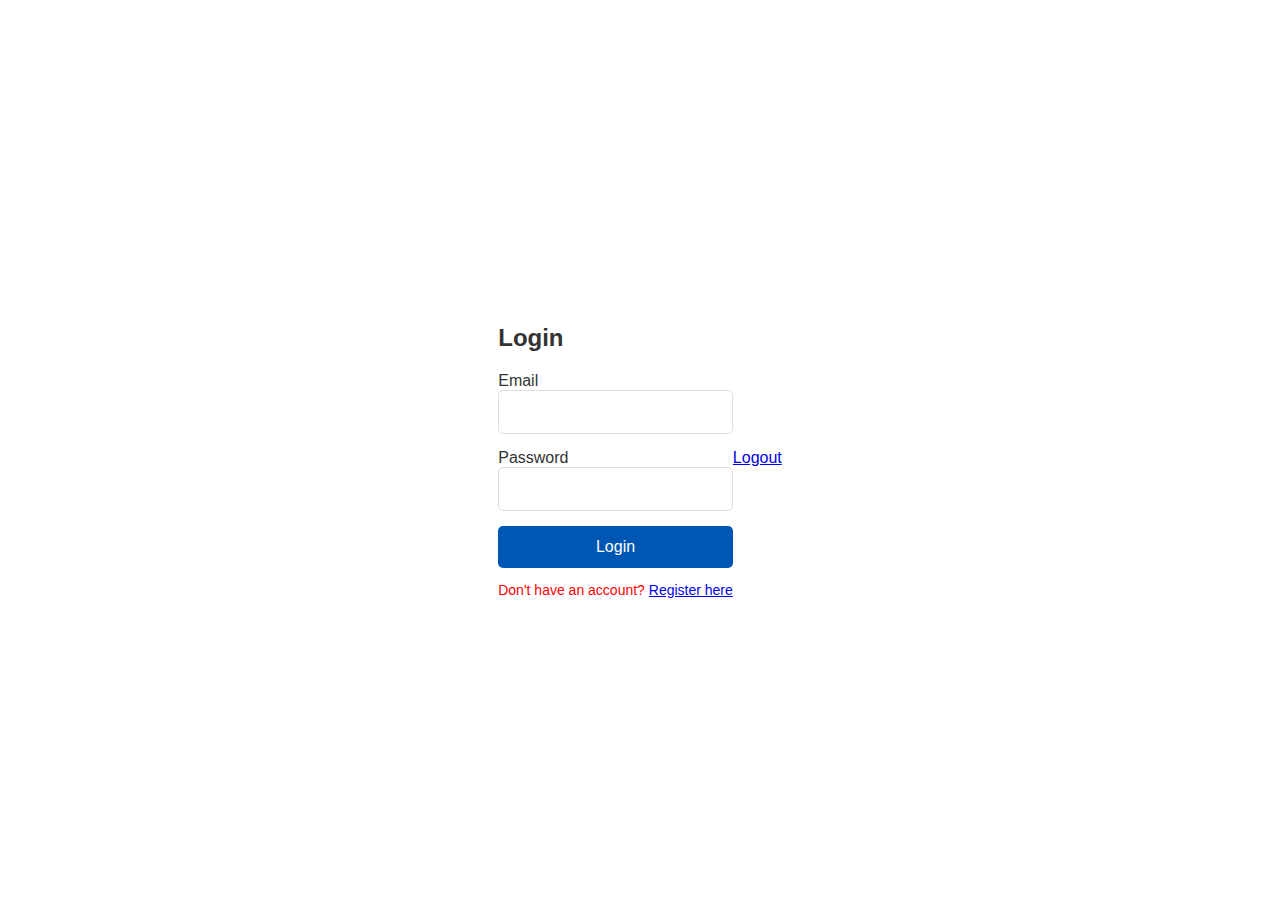
<file: login.html>
<!DOCTYPE html>
<html lang="en">
<head>
    <meta charset="UTF-8">
    <meta name="viewport" content="width=device-width, initial-scale=1.0">
    <title>Login</title>
    <style>
        <style>
        /* Basic Reset */
* {
    margin: 0;
    padding: 0;
    box-sizing: border-box;
}

/* Body and Background */
body {
    font-family: Arial, sans-serif;
    background-color: #fff;
    color: #333;
    display: flex;
    justify-content: center;
    align-items: center;
    height: 100vh;
}

/* Login Container */
#login-form {
    background-color: #fff;
    padding: 2rem;
    border-radius: 8px;
    box-shadow: 0 4px 8px rgba(0, 0, 0, 0.1);
    width: 100%;
    max-width: 400px;
}

h1 {
    text-align: center;
    margin-bottom: 1rem;
    font-size: 24px;
    color: #333;
}

/* Form */
form {
    display: flex;
    flex-direction: column;
}

/* Form Fields */
input[type="email"],
input[type="password"] {
    padding: 12px;
    margin-bottom: 15px;
    border: 1px solid #ddd;
    border-radius: 5px;
    font-size: 16px;
}

input[type="email"]:focus,
input[type="password"]:focus {
    border-color: #0056b3;
    outline: none;
}

/* Submit Button */
button {
    background-color: #0056b3;
    color: white;
    padding: 12px;
    border: none;
    border-radius: 5px;
    font-size: 16px;
    cursor: pointer;
    transition: background-color 0.3s ease;
}

button:hover {
    background-color: #003d80;
}

/* Error Message */
p {
    color: red;
    font-size: 14px;
    text-align: center;
}

/* Register Link */
#register-link {
    text-align: center;
    margin-top: 1rem;
}

#register-link a {
    color: #0056b3;
    text-decoration: none;
    font-weight: bold;
}

#register-link a:hover {
    text-decoration: underline;
}

    </style>
    </style>
</head>
<body>
    <div class="login-container">
        <h2>Login</h2>

    

        <form action="donor_dashboard.html" method="GET">
            <label for="email">Email</label>
            <input type="email" id="email" name="email" required>
        
            <label for="password">Password</label>
            <input type="password" id="password" name="password" required>
        
            <button type="submit">Login</button>
        </form>
        

        <p>Don't have an account? <a href="register.html">Register here</a></p>
    </div>

    <a href="index.html" class="logout-btn">Logout</a>
</body>
</html>
</file>
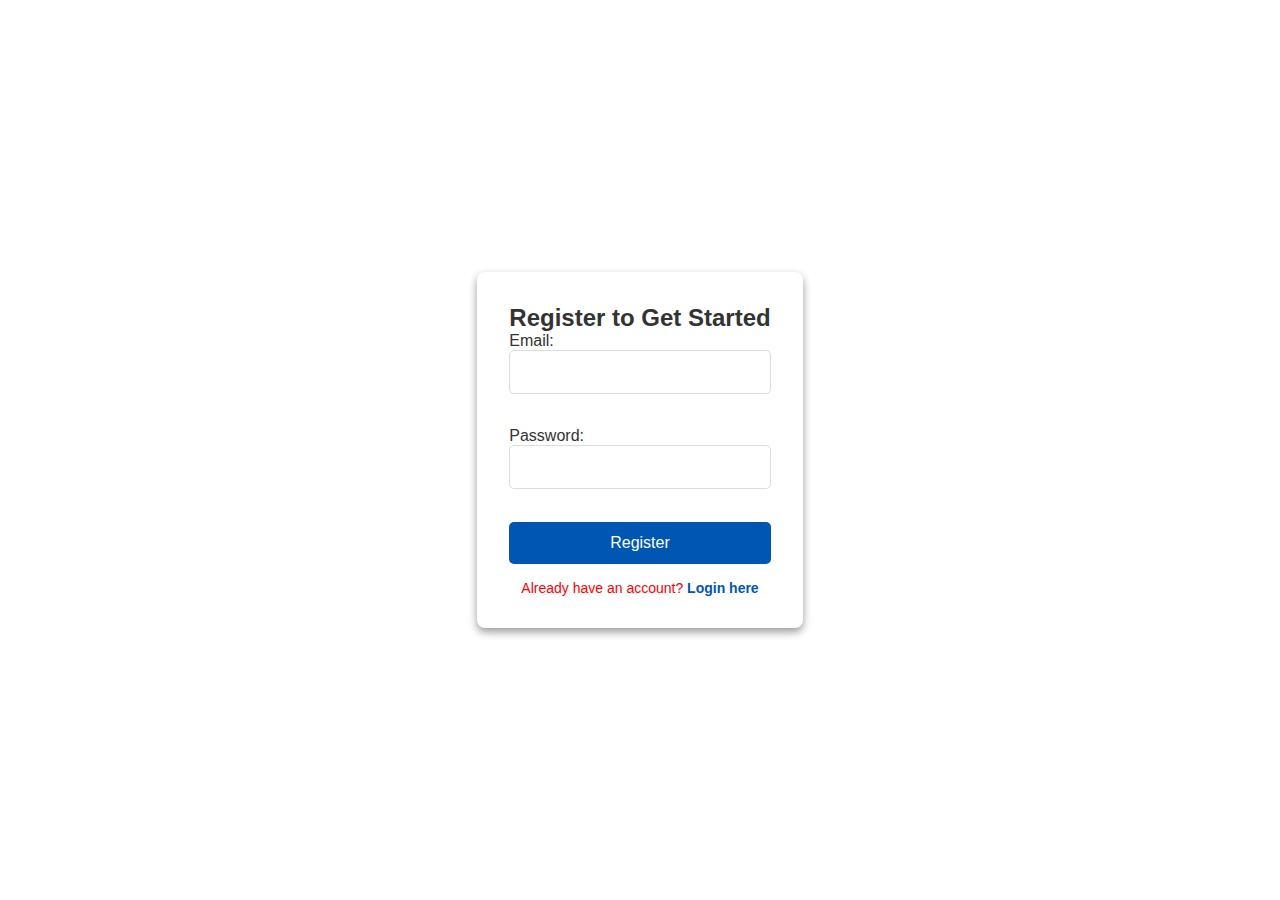
<file: register.html>
<!DOCTYPE html>
<html lang="en">
<head>
    <meta charset="UTF-8">
    <meta name="viewport" content="width=device-width, initial-scale=1.0">
    <title>Register - Donate</title>
    <style>
      /* Basic Reset */
* {
    margin: 0;
    padding: 0;
    box-sizing: border-box;
}

/* Body and Background */
body {
    font-family: Arial, sans-serif;
    background-color: #fff;
    color: #333;
    display: flex;
    justify-content: center;
    align-items: center;
    height: 100vh;
}

/* Registration Form Container */
#register-form {
    background-color: #fff;
    padding: 2rem;
    border-radius: 8px;
    box-shadow: 0 4px 8px rgba(0, 0, 2, 0.4);
    width: 100%;
    max-width: 400px;
    transition: all 0.3s ease-in-out;
}

/* Change cursor when hovering over the form container */
#register-form:hover {
    cursor: pointer;
    transform: scale(1.05);
}

/* Heading */
h1 {
    text-align: center;
    margin-bottom: 1rem;
    font-size: 24px;
    color: #333;
}

/* Form */
form {
    display: flex;
    flex-direction: column;
}

/* Form Fields */
input[type="email"],
input[type="password"] {
    padding: 12px;
    margin-bottom: 15px;
    border: 1px solid #ddd;
    border-radius: 5px;
    font-size: 16px;
    transition: border-color 0.3s ease-in-out;
}

/* Focused Input Fields */
input[type="email"]:focus,
input[type="password"]:focus {
    border-color: #0056b3;
    outline: none;
}

/* Submit Button */
button {
    background-color: #0056b3;
    color: white;
    padding: 12px;
    border: none;
    border-radius: 5px;
    font-size: 16px;
    cursor: pointer;
    transition: background-color 0.3s ease, transform 0.2s ease;
}

button:hover {
    background-color: #003d80;
    transform: scale(1.05);
}

/* Error Message */
p {
    color: red;
    font-size: 14px;
    text-align: center;
}

/* Register Link */
#login-link {
    text-align: center;
    margin-top: 1rem;
}

#login-link a {
    color: #0056b3;
    text-decoration: none;
    font-weight: bold;
}

#login-link a:hover {
    text-decoration: underline;
}
  
    </style>
</head>
<body>
    

    <main>
        <section id="register-form">
            <h2>Register to Get Started</h2>
           
            <form action="register.php" method="POST">
                <label for="email">Email:</label>
                <input type="email" name="email" required><br>
                <label for="password">Password:</label>
                <input type="password" name="password" required><br>
                <button type="submit">Register</button>
            </form>

            <!-- Link to Login Page -->
            <div id="login-link">
                <p>Already have an account? <a href="login.html">Login here</a></p>
            </div>
        </section>
    </main>
</body>
</html>
</file>
